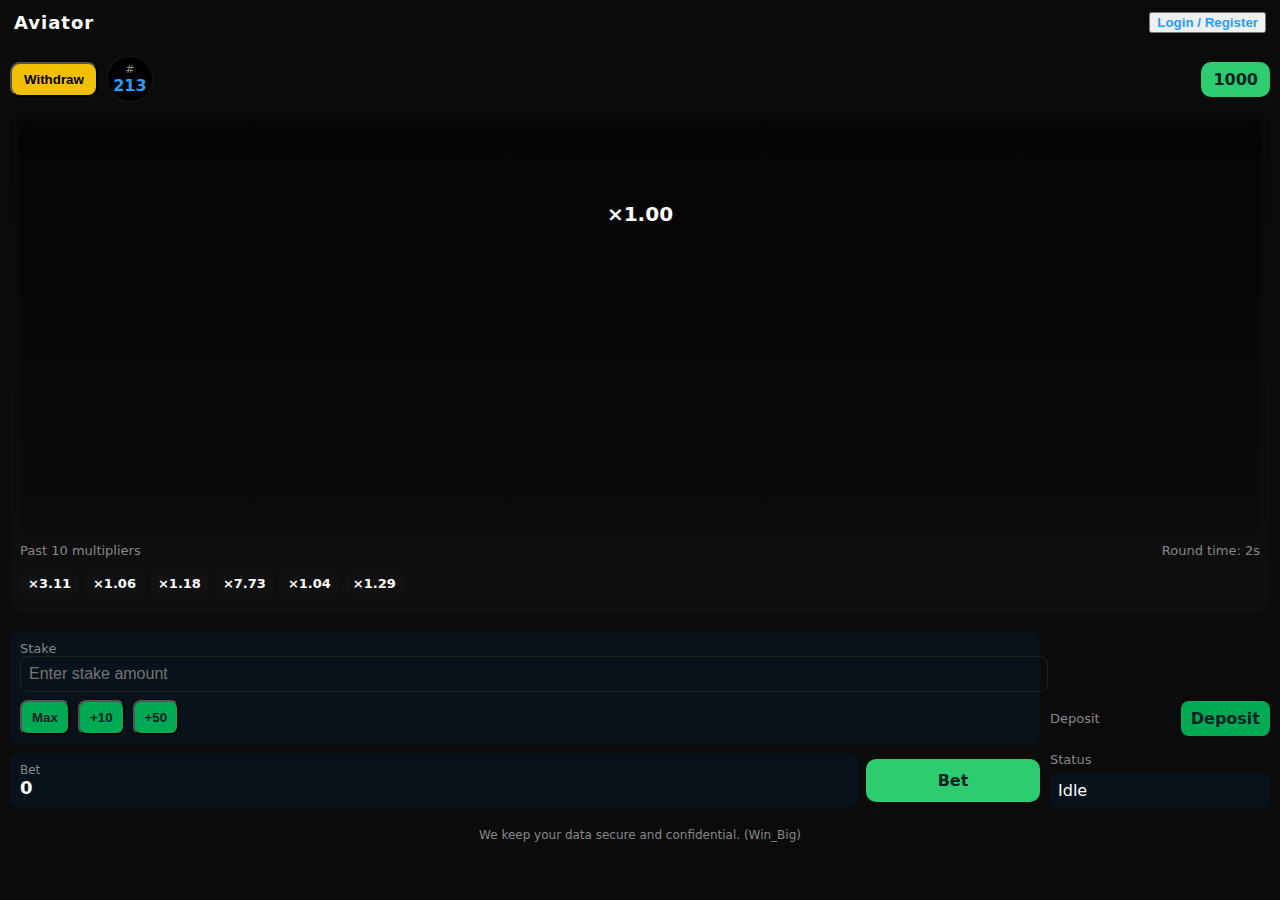
<file: index.html>
<!doctype html>
<html lang="en">
<head>
<meta charset="utf-8" />
<meta name="viewport" content="width=device-width,initial-scale=1" />
<title>Aviator</title>
<style>
  :root{
    --bg:#0b0b0b;
    --panel:#111;
    --accent:#00b04f;
    --muted:#888;
    --yellow:#f0c000;
    --red:#d9534f;
    --blue:#2a9df4;
    --green:#2ecc71;
    --white:#fff;
    --card-radius:12px;
  }
  html,body{height:100%;margin:0;font-family:Inter,system-ui,Arial;background:var(--bg);color:var(--white)}
  .app{
    display:flex;
    flex-direction:column;
    min-height:100vh;
  }
  /* Loading */
  #loading{position:fixed;inset:0;display:flex;align-items:center;justify-content:center;background:rgba(0,0,0,0.65);z-index:9999}
  #loading .box{background:#07121a;padding:22px;border-radius:12px;text-align:center}
  /* Header */
  header{display:flex;justify-content:space-between;align-items:center;padding:12px 14px;background:transparent}
  header h1{margin:0;font-size:18px;letter-spacing:1px}
  header .userbar{display:flex;gap:8px;align-items:center}
  /* Main layout */
  .container{padding:10px;display:flex;flex-direction:column;gap:10px;flex:1;}
  /* Top bar: withdraw / small counter / balance */
  .topbar{display:flex;gap:8px;align-items:center;justify-content:space-between}
  .topbar .left{display:flex;gap:8px;align-items:center}
  .btn-withdraw{background:var(--yellow);color:#000;padding:8px 12px;border-radius:10px;font-weight:700}
  .small-counter{width:44px;height:44px;border-radius:50%;background:#000;display:flex;align-items:center;justify-content:center;flex-direction:column;border:2px solid #111}
  .small-counter .num{color:var(--blue);font-weight:700}
  .bal{background:var(--green);padding:8px 12px;border-radius:10px;color:#022; font-weight:700}
  /* Aviator box */
  .aviator{
    background:linear-gradient(180deg,#090909,#0f0f0f);
    border-radius:14px;
    padding:8px;
    position:relative;
    overflow:hidden;
  }
  .plane-box{
    background:linear-gradient(180deg,#050505,#0b0b0b);
    border-radius:12px;
    height:46vh;
    min-height:320px;
    display:flex;
    align-items:center;
    justify-content:center;
    position:relative;
  }
  /* REMOVED PLANE ANIMATION: Hiding canvas completely */
  canvas#planeCanvas{width:100%;height:100%;display:none;border-radius:10px}
  .live-mult{position:absolute;left:50%;transform:translateX(-50%);top:18%;background:transparent;padding:6px 10px;border-radius:8px;font-weight:800;font-size:20px}
  .flight-msg{position:absolute;left:12px;top:12px;background:transparent;color:var(--muted);font-size:12px}
  /* bottom controls */
  .controls{display:flex;gap:10px;flex-wrap:wrap;align-items:flex-end;justify-content:space-between;padding-top:8px}
  .big-left{display:flex;flex-direction:column;gap:8px;flex:1;min-width:170px}
  .big-right{display:flex;flex-direction:column;gap:8px;width:220px;max-width:40%}
  .stake-box, .bet-box{background:#07121a;padding:10px;border-radius:10px}
  .stake-box input{width:100%;padding:8px;border-radius:8px;border:1px solid #222;background:transparent;color:var(--white);font-size:16px}
  .bet-button{padding:12px;border-radius:10px;text-align:center;font-weight:800;cursor:pointer}
  .bet-button.bet{background:var(--green);color:#022}
  .bet-button.yellow{background:var(--yellow);color:#000}
  .bet-button.cancel{background:var(--red);color:#fff}
  .deposit-btn{background:#0a5;padding:8px 10px;border-radius:8px;color:#022;font-weight:700}
  .past-list{display:flex;gap:6px;align-items:center;overflow:auto;padding-top:6px}
  .past-item{background:#111;border-radius:8px;padding:6px 8px;font-weight:700;font-size:13px}
  .footer-note{font-size:12px;color:var(--muted);text-align:center;padding:10px}
  /* Login/Register modal */
  .overlay{position:fixed;inset:0;background:rgba(0,0,0,0.7);display:flex;align-items:center;justify-content:center;z-index:1000}
  .card{background:#071421;padding:16px;border-radius:12px;color:var(--white);width:92%;max-width:420px}
  .form-row{display:flex;flex-direction:column;margin-bottom:10px}
  .form-row label{font-size:13px;color:var(--muted);margin-bottom:6px}
  .form-row input{padding:10px;border-radius:8px;border:1px solid #222;background:transparent;color:var(--white)}
  .row-h{display:flex;gap:8px}
  .small{font-size:13px;color:var(--muted)}
  .linkish{color:var(--blue);cursor:pointer;font-weight:700}
  .top-controls{display:flex;justify-content:space-between;align-items:center;margin-bottom:8px}
  /* responsive tweaks */
  @media (max-width:640px){
    .big-right{width:48%}
    .plane-box{height:50vh}
  }
</style>
</head>
<body>
<div id="loading"><div class="box"><strong>Loading Aviator...</strong><div style="height:10px"></div><small style="color:#9fb">Initializing</small></div></div>

<div class="app" id="app" style="display:none">
  <header>
    <h1>Aviator</h1>
    <div class="userbar">
      <div id="sessionName" style="display:none">Welcome <span id="userNameTxt"></span></div>
      <button id="loginBtn" class="linkish">Login / Register</button>
      <button id="logoutBtn" style="display:none" class="linkish">Logout</button>
    </div>
  </header>

  <main class="container">
    <div class="topbar">
      <div class="left">
        <button class="btn-withdraw" id="withdrawBtn">Withdraw</button>
        <div class="small-counter">
          <div style="font-size:11px;color:var(--muted)">#</div>
          <div class="num" id="genIndex">0</div>
        </div>
      </div>
      <div class="bal" id="balanceBox">1000</div>
    </div>

    <section class="aviator">
      <div class="flight-msg" id="roundStateMsg">Waiting...</div>
      <div class="plane-box">
        <canvas id="planeCanvas"></canvas>
        <div class="live-mult" id="liveMultiplier">×1.00</div>
      </div>

      <div style="padding:8px 2px;">
        <div style="display:flex;justify-content:space-between;align-items:center">
          <div style="font-size:13px;color:var(--muted)">Past 10 multipliers</div>
          <div id="countdownBox" style="font-size:13px;color:var(--muted)">Round time: <span id="roundTimer">--</span></div>
        </div>
        <div class="past-list" id="pastList" style="margin-top:6px"></div>
      </div>
    </section>

    <section class="controls">
      <div class="big-left">
        <div class="stake-box">
          <div style="font-size:13px;color:var(--muted)">Stake</div>
          <input id="stakeInput" type="number" placeholder="Enter stake amount" min="1" />
          <div style="display:flex;gap:8px;margin-top:8px">
            <button id="maxBtn" class="deposit-btn">Max</button>
            <button id="plus10" class="deposit-btn">+10</button>
            <button id="plus50" class="deposit-btn">+50</button>
          </div>
        </div>

        <div style="display:flex;gap:8px;align-items:center;">
          <div class="bet-box" style="flex:1">
            <div style="font-size:12px;color:var(--muted)">Bet</div>
            <div id="betAmount" style="font-weight:800;font-size:18px">0</div>
          </div>

          <div id="betButton" class="bet-button bet" style="width:150px;display:flex;align-items:center;justify-content:center">Bet</div>
        </div>
      </div>

      <div class="big-right">
        <div style="display:flex;gap:8px;align-items:center;justify-content:space-between">
          <div style="font-size:13px;color:var(--muted)">Deposit</div>
          <div class="deposit-btn" id="depositBtn">Deposit</div>
        </div>
        <div style="margin-top:8px">
          <div style="font-size:13px;color:var(--muted)">Status</div>
          <div id="statusBox" style="background:#07121a;padding:8px;border-radius:8px;margin-top:6px">Idle</div>
        </div>
      </div>
    </section>

    <div class="footer-note">We keep your data secure and confidential. (Win_Big)</div>
  </main>
</div>

<div id="authOverlay" class="overlay" style="display:none">
  <div class="card">
    <div class="top-controls">
      <strong id="authTitle">Login</strong>
      <div><button id="closeAuth" class="linkish">Close</button></div>
    </div>

    <div id="loginForm">
      <div class="form-row">
        <label>Phone number</label>
        <input id="loginPhone" placeholder="07XXXXXXXX" />
      </div>
      <div class="form-row">
        <label>Password</label>
        <input id="loginPass" type="password" />
      </div>
      <div style="display:flex;gap:8px;justify-content:space-between">
        <div class="small linkish" id="showRegister">Create account</div>
        <button id="doLogin" class="deposit-btn">Login</button>
      </div>
      <div style="margin-top:8px;color:var(--muted);font-size:13px">Save password to browser is optional (use browser prompt).</div>
    </div>

    <div id="registerForm" style="display:none">
      <div class="form-row">
        <label>Full name</label>
        <input id="regName" placeholder="Your name" />
      </div>
      <div class="form-row">
        <label>Phone number</label>
        <input id="regPhone" placeholder="07XXXXXXXX" />
      </div>
      <div class="row-h">
        <div style="flex:1" class="form-row">
          <label>Password</label>
          <input id="regPass" type="password" />
        </div>
        <div style="flex:1" class="form-row">
          <label>Confirm</label>
          <input id="regPass2" type="password" />
        </div>
      </div>
      <div style="display:flex;gap:8px;justify-content:space-between">
        <div class="small linkish" id="showLogin">Already have account?</div>
        <button id="doRegister" class="deposit-btn">Create</button>
      </div>
      <div style="margin-top:8px;color:var(--muted);font-size:13px">New accounts start with 1000 balance.</div>
    </div>
  </div>
</div>

<script>
/*
  Aviator single-file implementation
  - Now uses variable flight time based on constant growth rate.
  - Pre-round is fixed at 5s.
  - Accounts stored in localStorage under key 'avi_accounts'
  - Session stored in localStorage under 'avi_session' (phone)
  - Past-10 multipliers saved in localStorage 'avi_past'

  *** IMPLEMENTED FEATURE: Instantaneous Cash out -> Bet switch and Live Countdown end upon target multiplier reached. ***
*/

(() => {
  // ********** CONFIG **********
  const PRE_ROUND = 5_000;         // ms (betting countdown) - FIXED
  const BASE_RATE_MS = 1500;       // ms (Time taken for multiplier to grow to x2.718 (e)) - This sets the constant speed.
  const DEFAULT_BALANCE = 1000;
  
  // NOTE: CYCLE and FLIGHT are now dynamic based on the generated multiplier and BASE_RATE_MS
  
  const MULTIPLIERS = [
    1.27,2.14,1.03,3.82,7.41,1.56,1.11,4.27,12.49,1.24,2.71,1.09,8.35,1.63,1.02,5.42,2.03,1.18,3.54,10.83,
    1.15,1.07,6.48,2.32,1.95,1.04,1.34,9.64,1.13,3.09,1.26,4.91,2.67,1.08,1.52,1.21,14.72,1.03,2.18,1.09,
    1.88,3.47,1.06,7.22,1.24,1.11,2.97,5.84,1.04,18.93,1.27,1.18,4.48,1.06,2.54,1.77,8.92,1.39,1.08,3.63,
    1.14,1.04,22.41,1.57,2.01,1.07,4.12,6.83,1.09,1.28,3.96,2.38,1.05,1.16,15.74,1.23,1.02,9.83,2.91,1.31,
    1.18,4.34,1.47,1.06,13.56,1.09,2.26,1.04,6.37,3.04,1.07,1.12,5.78,2.79,1.03,1.61,12.84,1.05,4.53,1.07,
    1.32,6.92,1.14,1.03,24.61,1.19,2.47,1.08,3.26,1.51,1.11,11.77,1.09,1.04,4.16,2.94,1.07,1.15,7.41,3.84,
    1.05,1.32,10.34,1.29,2.11,1.04,4.07,1.62,1.06,18.47,1.13,1.07,5.59,3.17,1.05,1.26,8.92,1.03,1.18,12.33,
    1.21,1.09,4.67,2.61,1.06,1.03,6.44,1.88,1.05,1.17,14.85,1.04,2.36,1.06,3.77,1.58,1.07,16.23,1.31,1.03,
    7.29,2.41,1.09,1.12,5.42,3.98,1.07,1.23,9.14,1.05,1.04,11.81,1.32,1.14,4.84,2.33,1.06,1.03,7.62,4.91,
    1.08,1.17,12.47,1.03,3.72,1.26,2.05,1.04,1.14,25.93,1.36,1.07,4.53,3.64,1.05,1.12,6.21,1.09,1.04,8.71,
    1.26,1.05,5.32,2.47,1.07,1.11,14.31,1.03,1.07,10.57,1.19,1.14,4.91,3.53,1.04,1.26,9.07,1.03,1.18,13.24,
    1.39,1.06,4.62,2.83,1.07,1.03,6.97,1.92,1.05,1.21,18.61,1.06,3.22,1.15,2.41,1.05,1.08,11.39,1.12,1.03,
    8.51,1.28,1.04,4.17,3.11,1.06,1.18,7.73,1.04,1.29
  ];
  const TOTAL = MULTIPLIERS.length; // 250

  // ********** STORAGE HELPERS **********
  const key_accounts = 'avi_accounts';
  const key_session = 'avi_session';
  const key_past = 'avi_past';

  function loadAccounts(){ try { return JSON.parse(localStorage.getItem(key_accounts) || '{}') } catch(e){return {}}}
  function saveAccounts(obj){ localStorage.setItem(key_accounts, JSON.stringify(obj)) }
  function setSession(phone){ localStorage.setItem(key_session, phone) }
  function clearSession(){ localStorage.removeItem(key_session) }
  function getSession(){ return localStorage.getItem(key_session) }
  function loadPast(){ try { return JSON.parse(localStorage.getItem(key_past) || '[]') } catch(e){return []}}
  function savePast(arr){ localStorage.setItem(key_past, JSON.stringify(arr.slice(0,100))) }

  // ********** DOM **********
  const app = document.getElementById('app');
  const loading = document.getElementById('loading');
  const loginBtn = document.getElementById('loginBtn');
  const logoutBtn = document.getElementById('logoutBtn');
  const authOverlay = document.getElementById('authOverlay');
  const authTitle = document.getElementById('authTitle');
  const loginForm = document.getElementById('loginForm');
  const registerForm = document.getElementById('registerForm');
  const showRegister = document.getElementById('showRegister');
  const showLogin = document.getElementById('showLogin');
  const doLogin = document.getElementById('doLogin');
  const doRegister = document.getElementById('doRegister');
  const closeAuth = document.getElementById('closeAuth');
  const sessionName = document.getElementById('sessionName');
  const userNameTxt = document.getElementById('userNameTxt');
  const balanceBox = document.getElementById('balanceBox');
  const stakeInput = document.getElementById('stakeInput');
  const betButton = document.getElementById('betButton');
  const betAmount = document.getElementById('betAmount');
  const statusBox = document.getElementById('statusBox');
  const genIndex = document.getElementById('genIndex');
  const liveMultiplierEl = document.getElementById('liveMultiplier');
  const roundTimer = document.getElementById('roundTimer');
  const pastList = document.getElementById('pastList');
  const withdrawBtn = document.getElementById('withdrawBtn');
  const depositBtn = document.getElementById('depositBtn');
  const maxBtn = document.getElementById('maxBtn');
  const plus10 = document.getElementById('plus10');
  const plus50 = document.getElementById('plus50');
  const roundStateMsg = document.getElementById('roundStateMsg');
  const planeCanvas = document.getElementById('planeCanvas');
  const countdownBox = document.getElementById('countdownBox'); // Added for the hide/show logic

  // auth fields
  const loginPhone = document.getElementById('loginPhone');
  const loginPass = document.getElementById('loginPass');
  const regName = document.getElementById('regName');
  const regPhone = document.getElementById('regPhone');
  const regPass = document.getElementById('regPass');
  const regPass2 = document.getElementById('regPass2');
  const showRegisterLink = showRegister;
  const showLoginLink = showLogin;

  // ********** APP STATE **********
  let accounts = loadAccounts();
  let past = loadPast(); // last multipliers
  let currentUser = getSession(); // phone or null
  let userObj = currentUser ? accounts[currentUser] : null;

  // bets:
  let queuedBet = null;
  let activeBet = null;

  // NEW STATE VARIABLE for instantaneous round end
  let isRoundBurst = false; 

  function resizeCanvas(){
    // REMOVED PLANE ANIMATION: Removed canvas resize logic
  }
  window.addEventListener('resize', resizeCanvas);

  // ********** UTIL **********
  function now(){ return Date.now() }
  function formatNumber(n){ return Number(n).toFixed(2) }
  function safeNum(v){ return Math.max(0, Number(v) || 0) }

  function ensureAccount(phone){
    accounts = loadAccounts();
    if(!accounts[phone]){
      accounts[phone] = { name: phone, phone, pass: '', balance: DEFAULT_BALANCE };
      saveAccounts(accounts);
    }
    return accounts[phone];
  }

  // ********** ROUND / MULTIPLIER SCHEDULE **********
  
  function getRoundIndexForTime(t){
    // Let's revert the array indexing to the simpler fixed-cycle model for stability:
    const FIXED_CYCLE_FOR_INDEXING = PRE_ROUND + BASE_RATE_MS * 3; // Approx 10s base for array indexing
    const fixedCycleIndex = Math.floor(t / FIXED_CYCLE_FOR_INDEXING);
    const fixedRoundIndex = fixedCycleIndex % TOTAL;
    
    return fixedRoundIndex;
  }

  function getCurrentRoundInfo(){
    const t = now();
    const roundIndex = getRoundIndexForTime(t);
    const generated = MULTIPLIERS[roundIndex];
    
    // 1. Calculate the actual Flight Duration for this specific multiplier
    const flightTime = Math.log(generated || 1.01) * BASE_RATE_MS;
    // Cap flight time to a maximum reasonable value (e.g., 20 seconds for x250)
    const FLIGHT_ACTUAL = Math.min(20000, Math.max(100, flightTime)); 
    const CYCLE_ACTUAL = PRE_ROUND + FLIGHT_ACTUAL;

    // 2. Determine the current round's start time by relying on the FIXED_CYCLE_FOR_INDEXING
    const FIXED_CYCLE_FOR_INDEXING = PRE_ROUND + BASE_RATE_MS * 3;
    const cycleIndex = Math.floor(t / FIXED_CYCLE_FOR_INDEXING);
    const cycleStart = cycleIndex * FIXED_CYCLE_FOR_INDEXING;
    
    // Calculate actual elapsed time since the fixed start time
    const elapsed = t - cycleStart;
    
    // 3. Determine Phase and remaining time based on ACTUAL calculated cycle length
    let phase = 'ended'; 
    
    if (elapsed < PRE_ROUND) {
        phase = 'pre';
    } else if (elapsed < CYCLE_ACTUAL) {
        phase = 'flight';
    } else {
        phase = 'ended';
    }
    
    // NEW LOGIC: INSTANT ROUND END IF BURSTED
    // If we are currently in flight and the burst flag is set, transition phase to 'ended' immediately.
    if (phase === 'flight' && isRoundBurst) {
        phase = 'ended';
    }

    let phaseElapsed = 0;
    let phaseRemaining = 0;
    
    if (phase === 'pre') {
        phaseElapsed = elapsed;
        phaseRemaining = PRE_ROUND - elapsed;
    } else if (phase === 'flight') {
        phaseElapsed = elapsed - PRE_ROUND;
        phaseRemaining = FLIGHT_ACTUAL - phaseElapsed;
    } else {
        // If phase is 'ended' (either naturally or forced by burst)
        // We set the remaining time to 0, or calculate the time until the next fixed betting window starts
        phaseElapsed = FLIGHT_ACTUAL;
        // Calculate time until the next PRE_ROUND phase based on the fixed cycle time, NOT the actual variable cycle time.
        const nextCycleStart = (cycleIndex + 1) * FIXED_CYCLE_FOR_INDEXING;
        phaseRemaining = nextCycleStart - t;
    }

    return {
      roundIndex,
      generated,
      phase,
      phaseElapsed,
      phaseRemaining,
      elapsed,
      cycleStart,
      FLIGHT_ACTUAL
    };
  }

  // live multiplier value during flight: exponential based on constant rate
  function getLiveMultiplier(phase, phaseElapsed, generated, flightDuration){
    if(phase !== 'flight') return 1.00;
    const t = Math.max(0, Math.min(phaseElapsed, flightDuration));
    
    if (generated <= 1.0) return 1.00;
    
    // Formula: M(t) = e ^ (t / BASE_RATE_MS)
    const liveMult = Math.exp(t / BASE_RATE_MS);
    
    // Ensure the multiplier does not exceed the target value (generated)
    return Math.min(liveMult, generated);
  }

  // ********** PAST LIST **********
  function pushPast(mult){
    past.unshift(Number(mult));
    if(past.length>50) past.length=50;
    savePast(past);
    renderPast();
  }
  function renderPast(){
    pastList.innerHTML = '';
    for(let i=0;i<Math.min(10,past.length);i++){
      const v = past[i];
      const el = document.createElement('div');
      el.className='past-item';
      el.textContent = '×' + formatNumber(v);
      pastList.appendChild(el);
    }
  }

  // ********** UI / SESSION **********
  function refreshSession(){
    currentUser = getSession();
    userObj = currentUser ? (accounts[currentUser]) : null;
    if(userObj){
      sessionName.style.display='inline-block';
      userNameTxt.textContent = userObj.name || userObj.phone;
      loginBtn.style.display='none';
      logoutBtn.style.display='inline-block';
      balanceBox.textContent = String(userObj.balance);
    } else {
      sessionName.style.display='none';
      loginBtn.style.display='inline-block';
      logoutBtn.style.display='none';
      balanceBox.textContent = '1000';
    }
  }

  // ********** AUTH HANDLERS **********
  loginBtn.addEventListener('click', ()=>{ openAuth('login') });
  closeAuth.addEventListener('click', ()=>{ closeAuthOverlay() });
  logoutBtn.addEventListener('click', ()=>{
    clearSession();
    queuedBet = null; activeBet = null;
    statusBox.textContent = 'Logged out';
    refreshSession();
  });

  showRegisterLink.addEventListener('click', ()=>{ openAuth('register') });
  showLoginLink.addEventListener('click', ()=>{ openAuth('login') });

  function openAuth(mode='login'){
    authOverlay.style.display='flex';
    if(mode==='login'){
      authTitle.textContent='Login';
      loginForm.style.display='block';
      registerForm.style.display='none';
    } else {
      authTitle.textContent='Create account';
      loginForm.style.display='none';
      registerForm.style.display='block';
    }
  }
  function closeAuthOverlay(){
    authOverlay.style.display='none';
  }

  doRegister.addEventListener('click', ()=>{
    const name = regName.value.trim() || regPhone.value.trim();
    const phone = regPhone.value.trim();
    const p1 = regPass.value;
    const p2 = regPass2.value;
    if(!phone){ alert('Enter phone'); return; }
    if(!p1 || p1.length < 3){ alert('Password too short'); return; }
    if(p1 !== p2){ alert('Passwords do not match'); return; }
    accounts = loadAccounts();
    if(accounts[phone]){ alert('Account exists with this phone'); return; }
    accounts[phone] = { name, phone, pass: p1, balance: DEFAULT_BALANCE };
    saveAccounts(accounts);
    setSession(phone);
    closeAuthOverlay();
    refreshSession();
  });

  doLogin.addEventListener('click', ()=>{
    const phone = loginPhone.value.trim();
    const pass = loginPass.value;
    if(!phone || !pass){ alert('Enter phone and password'); return; }
    accounts = loadAccounts();
    const acc = accounts[phone];
    if(!acc){ alert('No account found'); return; }
    if(acc.pass !== pass){ alert('Password incorrect'); return; }
    setSession(phone);
    closeAuthOverlay();
    refreshSession();
  });

  // ********** BET / STAKE / BALANCE LOGIC **********
  function updateBetUI(){
    betAmount.textContent = (queuedBet ? queuedBet.amount : (activeBet? activeBet.amount : 0));
    const info = getCurrentRoundInfo();
    const liveMult = getLiveMultiplier(info.phase, info.phaseElapsed, info.generated, info.FLIGHT_ACTUAL); 
    const hasActiveBet = !!activeBet;

    // Determine if the round has burst or is over
    let shouldShowBetButton = false;
    
    if (hasActiveBet) {
      const isCurrentFlightBurst = (liveMult >= info.generated - 0.001);
      if (isCurrentFlightBurst || info.phase !== 'flight') {
        shouldShowBetButton = true; // Round ended or burst reached, show Bet button
      }
    } else if (queuedBet) {
      // Queued bet, show Cancel
      betButton.className = 'bet-button cancel';
      betButton.textContent = 'Cancel';
      return;
    }

    if(shouldShowBetButton){
      betButton.className = 'bet-button bet';
      betButton.textContent = 'Bet';
    } else if(hasActiveBet){
      // The bet is active and the plane is still flying below burst point.
      betButton.className = 'bet-button yellow';
      betButton.textContent = 'Cash out';
    } else {
      // Ready to bet
      betButton.className = 'bet-button bet';
      betButton.textContent = 'Bet';
    }
  }

  betButton.addEventListener('click', ()=>{
    if(!currentUser){ openAuth('login'); return; }
    const stake = safeNum(stakeInput.value);
    
    // Check the button's current mode (which is updated by updateBetUI)
    if(betButton.classList.contains('bet')){
      // Pressed Bet
      if(stake <= 0){ alert('Enter stake amount'); return; }
      if(stake > userObj.balance){ alert('Stake must be <= balance'); return; }
      queuedBet = { amount: stake };
      statusBox.textContent = 'Queued for next round. You may cancel before flight starts.';
      updateBetUI();
    } else if(betButton.classList.contains('cancel')){
      // cancel queued bet
      queuedBet = null;
      statusBox.textContent = 'Bet cancelled';
      updateBetUI();
    } else if(betButton.classList.contains('yellow')){
      // Cash out active bet
      if(!activeBet){ return; }
      
      const ri = activeBet.roundIndex;
      const generated = MULTIPLIERS[ri];
      const info = getCurrentRoundInfo();
      const live = getLiveMultiplier(info.phase, info.phaseElapsed, generated, info.FLIGHT_ACTUAL); 
      
      const win = activeBet.amount * live;
      accounts = loadAccounts();
      accounts[currentUser].balance = Number(accounts[currentUser].balance) + win;
      saveAccounts(accounts);
      userObj = accounts[currentUser];
      activeBet = null;
      statusBox.textContent = 'Cashed out: ×' + formatNumber(live) + ' → +' + formatNumber(win);
      balanceBox.textContent = String(Math.round(userObj.balance*100)/100);
      updateBetUI();
    }
  });

  // utility to deduct stake from user at flight start
  function deductForActive(amt){
    accounts = loadAccounts();
    accounts[currentUser].balance = Number(accounts[currentUser].balance) - amt;
    saveAccounts(accounts);
    userObj = accounts[currentUser];
    balanceBox.textContent = String(Math.round(userObj.balance*100)/100);
  }

  // ********** Main loop controlling rounds **********
  let lastRoundIndex = null;
  function mainTick(){
    const info = getCurrentRoundInfo();
    const idx = info.roundIndex;
    genIndex.textContent = idx + 1; // human 1..250

    // update past list rendering
    renderPast();
    
    const live = getLiveMultiplier(info.phase, info.phaseElapsed, info.generated, info.FLIGHT_ACTUAL);
    const isCurrentFlightBurst = (live >= info.generated - 0.001); // Check for burst with float safety

    // ************* NEW INSTANTANEOUS ROUND END LOGIC *************
    // This runs only while we are in the 'flight' phase
    if (info.phase === 'flight' && isCurrentFlightBurst) {
        // If burst detected, set flag and trigger the round end sequence next tick.
        // We set the flag here, and the getCurrentRoundInfo check will force the phase to 'ended' immediately.
        isRoundBurst = true;
        
        // Push the result instantly, as the round is effectively over.
        // Check if this round index hasn't been added to the past list yet (to prevent double-pushing)
        if (lastRoundIndex === idx) {
             const prevGen = MULTIPLIERS[lastRoundIndex];
             pushPast(prevGen);
             lastRoundIndex = null; // Mark as handled
             activeBet = null; // Clear active bet immediately upon burst
        }
        
    } else if (info.phase === 'pre') {
        // Reset the burst flag at the start of the betting window.
        isRoundBurst = false; 
    }
    // ************************************************************

    // phase transitions
    if(lastRoundIndex === null) lastRoundIndex = idx;

    // if a new round started (index changed, or forced reset by burst)
    if(idx !== lastRoundIndex && !isRoundBurst){ 
      // This block handles the natural transition when the fixed index moves.
      const prevGen = MULTIPLIERS[lastRoundIndex];
      pushPast(prevGen);
      activeBet = null; 
      // queued bets remain queued for next rounds (they will become active at flight start)
    }

    // UI Updates
    if(info.phase === 'pre'){
      roundStateMsg.textContent = 'Betting — Draw in'; 
      roundTimer.textContent = Math.ceil(info.phaseRemaining/1000) + 's';
      liveMultiplierEl.textContent = '×1.00';
      countdownBox.style.display = 'block'; 
    } else if (info.phase === 'flight') {
      countdownBox.style.display = 'none'; 
      roundStateMsg.textContent = 'Flight — live';
      // Display the actual flight time dynamically during flight 
      roundTimer.textContent = (info.FLIGHT_ACTUAL / 1000).toFixed(2) + 's'; 
      liveMultiplierEl.textContent = '×' + formatNumber(live);
    } else { // info.phase === 'ended' (either naturally or forced by burst/instant end)
      // This is the state where the Live Countdown ends instantly.
      countdownBox.style.display = 'block'; // Show countdown again
      roundStateMsg.textContent = 'Waiting — Next Round in'; // Indicate waiting time
      
      // Since we forced an end, we now show the remaining time until the next fixed 'pre' phase starts.
      // This remaining time IS the 5s pre-round countdown + any leftover time until the next index boundary.
      const remainingForNextPre = info.phaseRemaining; 
      roundTimer.textContent = Math.max(0, Math.ceil(remainingForNextPre/1000)) + 's';
      liveMultiplierEl.textContent = '×' + formatNumber(info.generated); // Display final value
    }

    // Now: if we are just going from PRE_ROUND to FLIGHT and there is queuedBet, make it active and deduct
    if(info.phase === 'flight'){
      if(queuedBet && !activeBet){
        // make it active for this round
        activeBet = { amount: queuedBet.amount, roundIndex: idx };
        queuedBet = null;
        // deduct immediately
        if(currentUser){
          deductForActive(activeBet.amount);
          statusBox.textContent = 'Bet active — good luck';
        } else {
          // if no user session, cancel
          activeBet = null;
          statusBox.textContent = 'No session — bet cancelled';
        }
      }
    }

    // Update bet UI
    updateBetUI();

    // update lastRoundIndex
    // Only update if not currently bursting, to ensure we process the burst logic correctly.
    if (!isRoundBurst) {
        lastRoundIndex = idx;
    }
  }

  // run mainTick every 120ms for responsiveness
  setInterval(mainTick, 120);

  // ********** UI actions **********
  withdrawBtn.addEventListener('click', ()=>{ alert('Withdrawal clicked (dummy). GitHub will log the click.'); });
  depositBtn.addEventListener('click', ()=>{
    if(!currentUser){ openAuth('login'); return; }
    const amt = Number(prompt('Enter amount to deposit ():', '0')) || 0;
    if(amt===0) return;
    accounts = loadAccounts();
    accounts[currentUser].balance = Number(accounts[currentUser].balance) + amt;
    saveAccounts(accounts);
    userObj = accounts[currentUser];
    balanceBox.textContent = String(Math.round(userObj.balance*100)/100);
    statusBox.textContent = 'Deposited ' + amt;
  });

  maxBtn.addEventListener('click', ()=>{
    if(!currentUser){ openAuth('login'); return; }
    accounts = loadAccounts();
    const bal = accounts[currentUser].balance || DEFAULT_BALANCE;
    stakeInput.value = bal;
  });
  plus10.addEventListener('click', ()=>{ stakeInput.value = safeNum(stakeInput.value) + 10; });
  plus50.addEventListener('click', ()=>{ stakeInput.value = safeNum(stakeInput.value) + 50; });

  // update displayed bet amount when stake changes
  stakeInput.addEventListener('input', ()=>{ betAmount.textContent = queuedBet ? queuedBet.amount : (activeBet? activeBet.amount : safeNum(stakeInput.value)); });

  // ********** initialization **********
  function init(){
    accounts = loadAccounts();
    past = loadPast();
    refreshSession();
    renderPast();
    loading.style.display='none';
    app.style.display='flex';
    // set initial UI
    updateBetUI();
  }
  init();

  // To mimic "ask to log in again if visit other apps" we clear session on visibilitychange when hidden (user leaves tab/app)
  document.addEventListener('visibilitychange', ()=>{
    if(document.hidden){
      // clear session to force login on return
      clearSession();
      refreshSession();
      statusBox.textContent = 'Session cleared while away; please login again.';
    }
  });

  // persist past 10 on start (if empty fill with first few)
  if(!past || past.length===0){
    // fill with first 6 multipliers for display
    for(let i=0;i<6;i++) pushPast(MULTIPLIERS[(TOTAL - 1 - i + TOTAL) % TOTAL]);
  }

  // quick safety: keep UI updated if account changes
  window.setInterval(()=>{ accounts = loadAccounts(); if(currentUser) { userObj = accounts[currentUser]; if(userObj) balanceBox.textContent = String(Math.round(userObj.balance*100)/100); } }, 2000);

  // expose small debug on console
  console.log('Aviator demo initialized. Rounds every ' + (PRE_ROUND/1000) + 's betting phase. Flight time is now variable based on multiplier: FLIGHT = ln(M) * ' + BASE_RATE_MS + 'ms.');

})();
</script>
</body>
  </html>
</file>
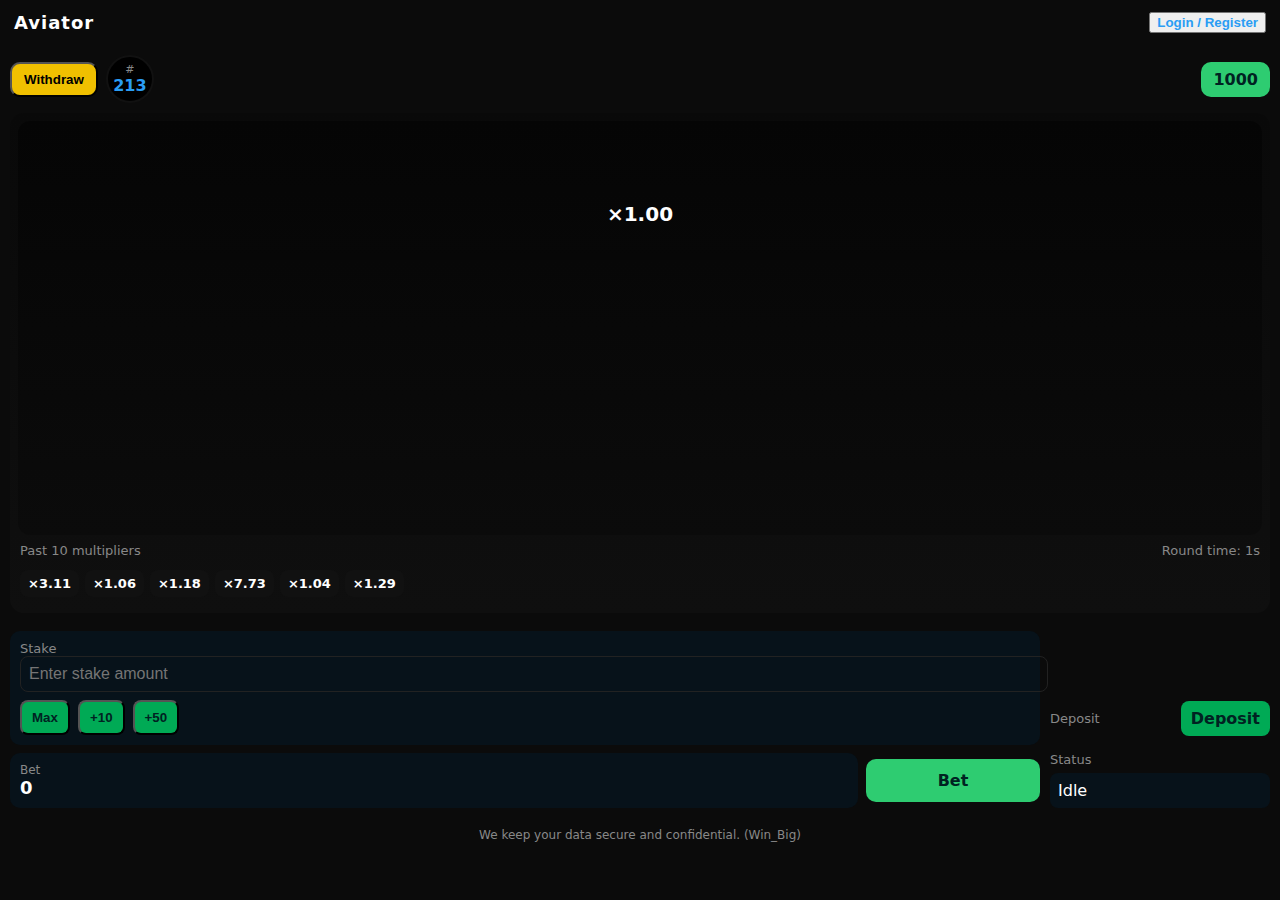
<file: game.html>
<!doctype html>
<html lang="en">
<head>
<meta charset="utf-8" />
<meta name="viewport" content="width=device-width,initial-scale=1" />
<title>Aviator — Game</title>
<link rel="stylesheet" href="style.css">
</head>
<body class="page-game">
  <header class="game-header">
    <div id="withdrawBar" class="pill withdraw-pill">
      Withdraw
      <div id="withdrawSplit" class="withdraw-split hidden">
        <input id="withdrawAmount" type="number" placeholder="Amount" min="1" />
        <button id="withdrawProceed" class="btn-blue">Proceed</button>
        <div id="withdrawStatus" class="muted small"></div>
      </div>
    </div>
    <div id="balancePill" class="pill balance-pill">Balance: 0</div>
  </header>

  <main class="plane-area">
    <div class="plane-box">
      <canvas id="planeCanvas"></canvas>
      <div id="multiplierDisplay" class="mult-display">×1.00</div>
    </div>

    <div id="pastRow" class="past-row"></div>

    <div class="controls-row">
      <div id="stakeBox" class="pill stake-pill">Stake</div>
      <div id="betBox" class="pill bet-pill">Bet</div>
    </div>
  </main>

  <footer class="game-footer small muted">New rounds every 15s — Nairobi time. Default balance for new account: 1000</footer>

<script src="game.js"></script>
</body>
</html>
</file>
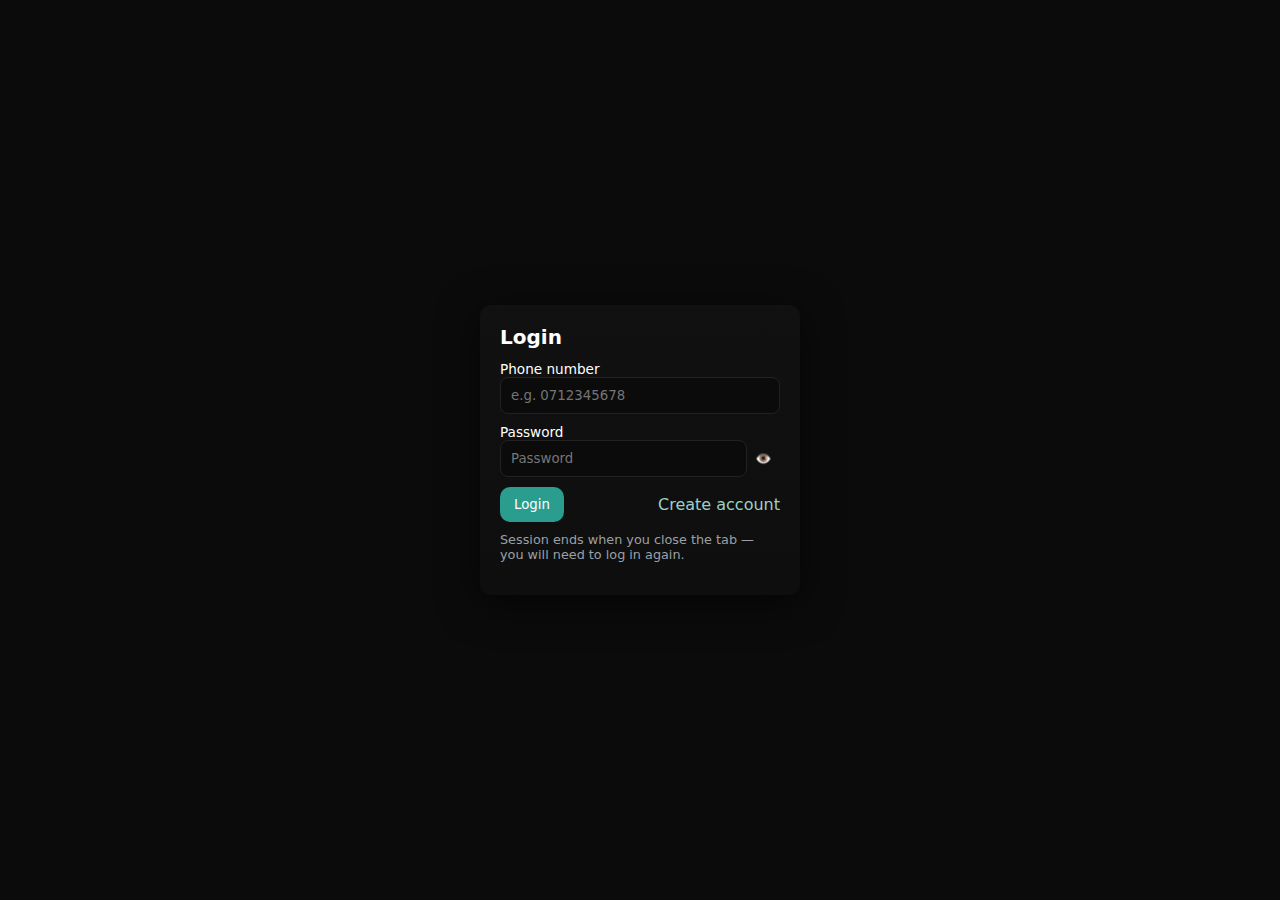
<file: login.html>
<!doctype html>
<html lang="en">
<head>
  <meta charset="utf-8" />
  <meta name="viewport" content="width=device-width,initial-scale=1" />
  <title>Aviator — Login</title>
  <link rel="stylesheet" href="styles.css">
</head>
<body class="page-center">
  <div class="card auth-card">
    <h1 class="title">Login</h1>
    <label class="field">Phone number
      <input id="liPhone" inputmode="numeric" maxlength="13" placeholder="e.g. 0712345678">
    </label>
    <label class="field">Password
      <div class="pwd-row">
        <input id="liPass" type="password" placeholder="Password">
        <button id="toggleLi" class="eye">👁️</button>
      </div>
    </label>
    <div class="row">
      <button id="loginBtn" class="btn">Login</button>
      <a href="signup.html" class="link">Create account</a>
    </div>
    <p class="muted">Session ends when you close the tab — you will need to log in again.</p>
  </div>
  <script src="script.js"></script>
</body>
</html>
</file>
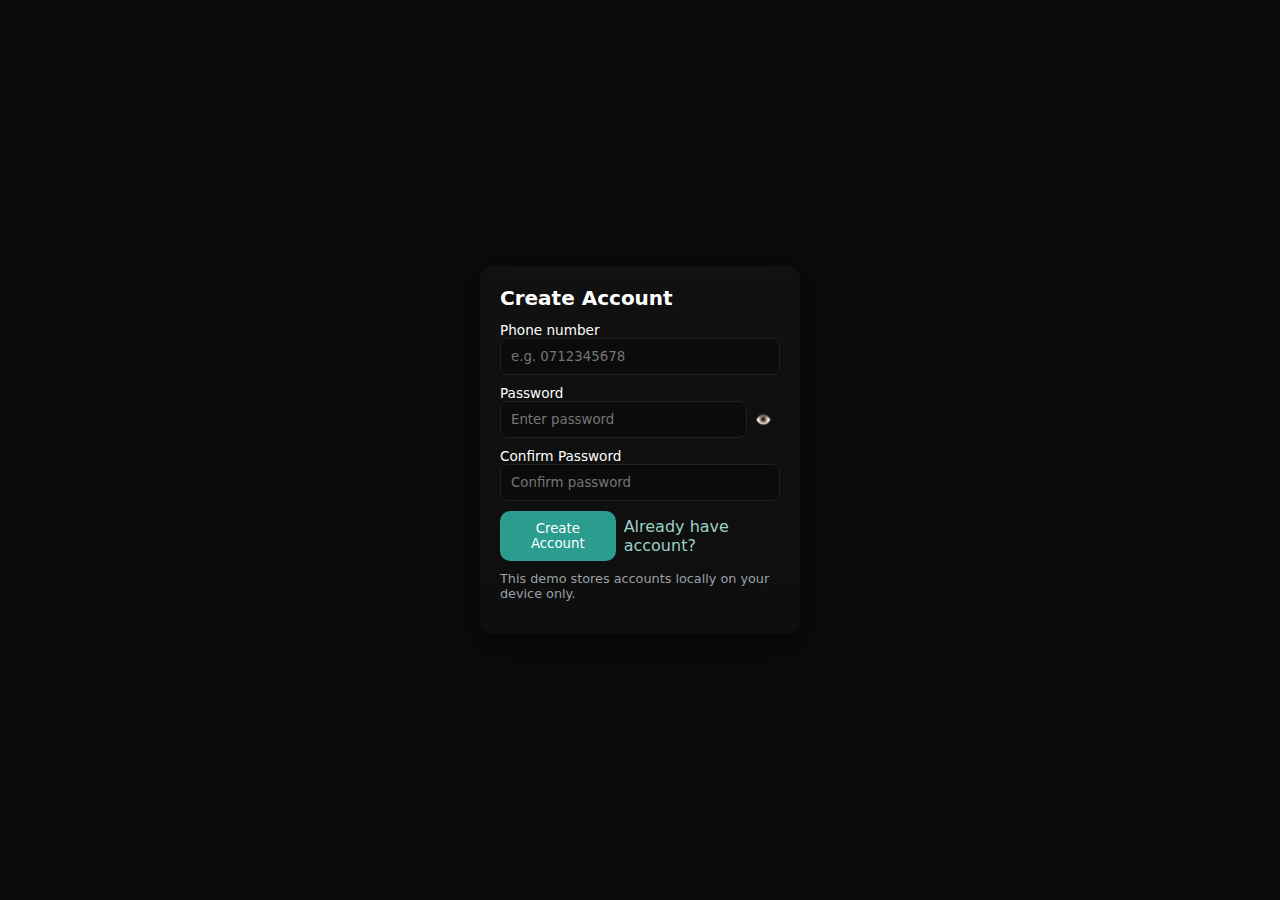
<file: signup.html>
<!doctype html>
<html lang="en">
<head>
  <meta charset="utf-8" />
  <meta name="viewport" content="width=device-width,initial-scale=1" />
  <title>Aviator — Signup</title>
  <link rel="stylesheet" href="styles.css">
</head>
<body class="page-center">
  <div class="card auth-card">
    <h1 class="title">Create Account</h1>
    <label class="field">Phone number
      <input id="suPhone" inputmode="numeric" maxlength="13" placeholder="e.g. 0712345678">
    </label>
    <label class="field">Password
      <div class="pwd-row">
        <input id="suPass" type="password" placeholder="Enter password">
        <button id="toggleSu" class="eye">👁️</button>
      </div>
    </label>
    <label class="field">Confirm Password
      <input id="suPass2" type="password" placeholder="Confirm password">
    </label>
    <div class="row">
      <button id="createBtn" class="btn">Create Account</button>
      <a href="login.html" class="link">Already have account?</a>
    </div>
    <p class="muted">This demo stores accounts locally on your device only.</p>
  </div>
  <script src="script.js"></script>
</body>
</html>
</file>
<file: styles.css>
:root{--bg:#0b0b0b;--card:#111;--accent:#2ecc71;--muted:#9aa0a6;--yellow:#f1c40f}
*{box-sizing:border-box;font-family:Inter,ui-sans-serif,system-ui,Segoe UI,Roboto,Helvetica,Arial}
body{margin:0;background:var(--bg);color:#fff}
.page-center{min-height:100vh;display:flex;align-items:center;justify-content:center}
.card{background:linear-gradient(180deg,#111 0,#0e0e0e 100%);padding:20px;border-radius:12px;box-shadow:0 8px 40px rgba(0,0,0,.6);width:320px}
.auth-card .title{margin:0 0 12px;font-size:1.25rem}
.field{display:block;margin-bottom:10px;font-size:0.85rem}
.field input{width:100%;padding:10px;border-radius:8px;border:1px solid #222;background:#0b0b0b;color:#fff}
.pwd-row{display:flex}
.pwd-row input{flex:1}
.eye{background:transparent;border:0;padding:0 8px;color:#ddd}
.row{display:flex;gap:8px;align-items:center;margin-top:10px}
.btn{background:#2a9d8f;border:0;padding:10px 14px;border-radius:10px;color:#fff;cursor:pointer}
.btn.muted{background:#444}
.btn.small{padding:6px 8px}
.link{color:#9dd0c8;text-decoration:none;margin-left:auto}
.muted{color:var(--muted);font-size:0.8rem;margin-top:10px}

/* Game styles */
.topbar{display:flex;justify-content:space-between;padding:12px 18px}
.pill{padding:8px 12px;border-radius:12px}
.yellow{background:var(--yellow);color:#111}
.green{background:var(--accent);color:#011}
.game-area{padding:12px}
.aviator-box{background:#071016;border-radius:8px;padding:10px;margin:8px 0}
.multiplier-display{font-size:1.4rem;margin-bottom:6px}
.past-multipliers{font-size:0.9rem;color:var(--muted);text-align:center}
.controls{display:flex;gap:12px;align-items:center}
.left-col{flex:2}
.right-col{flex:1;display:flex;flex-direction:column;gap:8px}
.info-card{background:#0d1b1d;padding:10px;border-radius:8px;text-align:center}
.btn.large{padding:12px 20px;font-size:1rem}
.msgs{margin-top:12px;color:var(--muted)}
.modal{position:fixed;inset:0;background:rgba(0,0,0,.6);display:flex;align-items:center;justify-content:center}
.modal-card{background:#0e0e0e;padding:18px;border-radius:10px;width:300px}
</file>
<file: style.css>
/* General Reset */
* { margin: 0; padding: 0; box-sizing: border-box; font-family: Arial, sans-serif; }

body {
    background-color: #000; /* Black Background */
    color: white;
    overflow: hidden; /* Prevent scrolling */
    height: 100vh;
    display: flex;
    flex-direction: column;
}

/* AUTH SECTION */
#auth-section {
    position: absolute;
    top: 0; left: 0; width: 100%; height: 100%;
    background: #121212;
    display: flex;
    justify-content: center;
    align-items: center;
    z-index: 100;
}

.auth-container {
    background: #1e1e1e;
    padding: 20px;
    border-radius: 10px;
    width: 90%;
    max-width: 350px;
    text-align: center;
}

.auth-toggle button {
    background: none; border: none; color: gray; padding: 10px; font-size: 16px; cursor: pointer;
}
.auth-toggle button.active { color: white; border-bottom: 2px solid #e81d1d; }

.input-group { margin: 15px 0; position: relative; }
.input-group input {
    width: 100%; padding: 10px; background: #333; border: 1px solid #444; color: white; border-radius: 5px;
}
.input-group i {
    position: absolute; right: 10px; top: 12px; color: #888; cursor: pointer;
}

.action-btn {
    width: 100%; padding: 12px; background: #28a745; color: white; border: none; border-radius: 5px; font-weight: bold; font-size: 16px; cursor: pointer;
}

.hidden { display: none !important; }

/* GAME SECTION */
#game-section {
    display: flex; flex-direction: column; height: 100%; width: 100%;
}

/* Top Bars */
.top-bar {
    display: flex; justify-content: space-between; padding: 10px;
}

.withdraw-box {
    background: #ffc107; /* Yellow */
    color: black;
    padding: 8px 15px;
    border-radius: 20px;
    font-weight: bold;
    border: 2px solid #fff;
    cursor: pointer;
}

.balance-box {
    background: #28a745; /* Green */
    color: white;
    padding: 8px 15px;
    border-radius: 20px;
    font-weight: bold;
    border: 2px solid #fff;
}

/* History */
.history-bar {
    height: 30px;
    background: #1a1a1a;
    display: flex;
    align-items: center;
    overflow: hidden;
    padding: 0 10px;
    font-size: 12px;
}
.hist-item {
    padding: 3px 8px; background: #333; border-radius: 10px; margin-right: 5px; color: #ccc;
}
.hist-high { color: #e81d1d; } /* Red for bursts */

/* Canvas / Plane Area */
.game-canvas-container {
    flex-grow: 1;
    position: relative;
    background: radial-gradient(circle at center, #1e1e1e, #000);
}

canvas { display: block; width: 100%; height: 100%; }

#live-counter {
    position: absolute;
    top: 20%; left: 50%;
    transform: translate(-50%, -50%);
    font-size: 40px;
    font-weight: bold;
    color: white;
    text-shadow: 0 0 10px rgba(255,255,255,0.5);
}

/* Bottom Controls */
.controls-area {
    background: #111;
    padding: 10px;
    border-top: 2px solid #333;
    display: flex;
    align-items: center;
    justify-content: space-around;
    height: 100px;
}

.stake-box {
    background: #222;
    padding: 5px;
    border-radius: 10px;
    width: 40%;
    text-align: center;
}
.stake-input-wrapper { display: flex; justify-content: center; margin-top: 5px; }
.stake-input-wrapper button { width: 30px; background: #444; color: white; border: none; }
.stake-input-wrapper input { width: 60px; text-align: center; background: #000; color: white; border: 1px solid #444; }

/* BET BUTTON STATES */
#bet-button {
    width: 50%;
    height: 70px;
    border-radius: 10px;
    border: none;
    color: white;
    font-weight: bold;
    display: flex;
    flex-direction: column;
    align-items: center;
    justify-content: center;
    box-shadow: 0 5px 15px rgba(0,0,0,0.5);
    cursor: pointer;
}

/* 1. Normal Bet (Green) */
.bet-btn-green { background: #28a745; box-shadow: 0 0 10px #28a745; }
/* 2. Waiting / Cancel (Red) */
.bet-btn-red { background: #dc3545; box-shadow: 0 0 10px #dc3545; }
/* 3. Cash Out (Yellow) */
.bet-btn-yellow { background: #ffc107; color: black !important; box-shadow: 0 0 10px #ffc107; }

.btn-top { font-size: 20px; }
.btn-bottom { font-size: 12px; margin-top: 2px; }

/* Modal */
.modal {
    position: fixed; top: 0; left: 0; width: 100%; height: 100%;
    background: rgba(0,0,0,0.8);
    display: flex; justify-content: center; align-items: center;
    z-index: 200;
}
.modal-content {
    background: #222; padding: 20px; text-align: center; border-radius: 10px;
}
</file>
